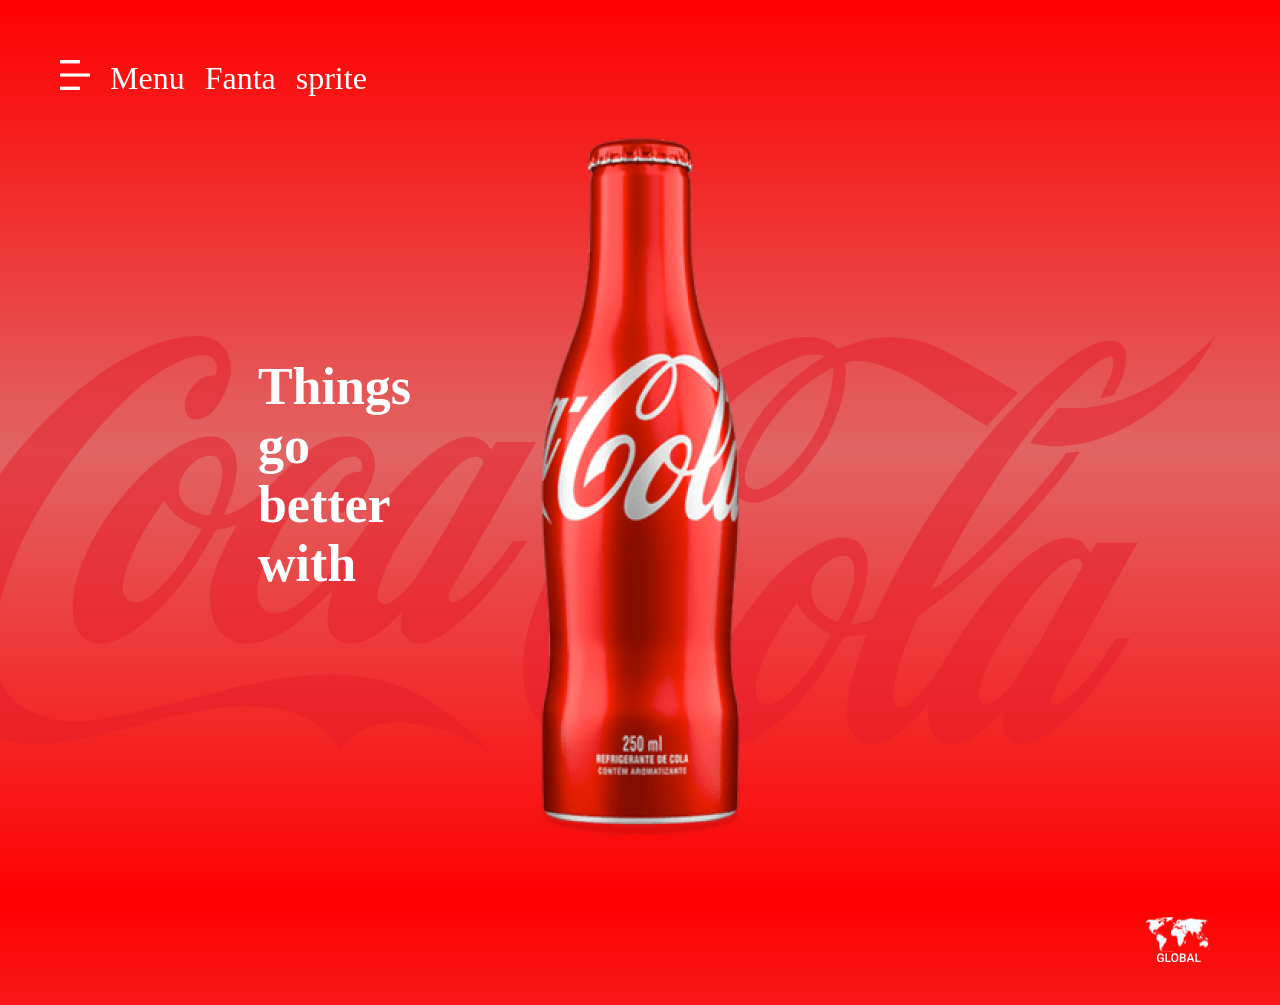
<file: index.html>
<!DOCTYPE html>
<html lang="pt-br">

<head>
    <meta charset="UTF-8">
    <meta name="viewport" content="width=device-width, initial-scale=1.0">
    <link rel="stylesheet" href="style.css">
    <title>Coca Cola</title>
</head>

<body>

    <header>
        <img class="imagem" src="./imgs/menu-burger.png" alt="menu">
        <a href="index.html">Menu</a>
        <a href="fanta.html">Fanta</a>
        <a href="sprite.html">sprite</a>
    </header>

    <main>


        <div class="informacoes">
            <div class="text">
                <h4>Things go <br>better with</h4>
            </div>

            <div class="fundo"><img src="./imgs/coca-cola-background.png" alt=""></div>

            <img class="garrafa" src="./imgs/content-image.png" alt="garrafa">
        </div>


    </main>

    <footer>
        <div></div>
        <div></div>
        <img src="./imgs/map.svg" alt="">
    </footer>



</body>

</html>
</file>
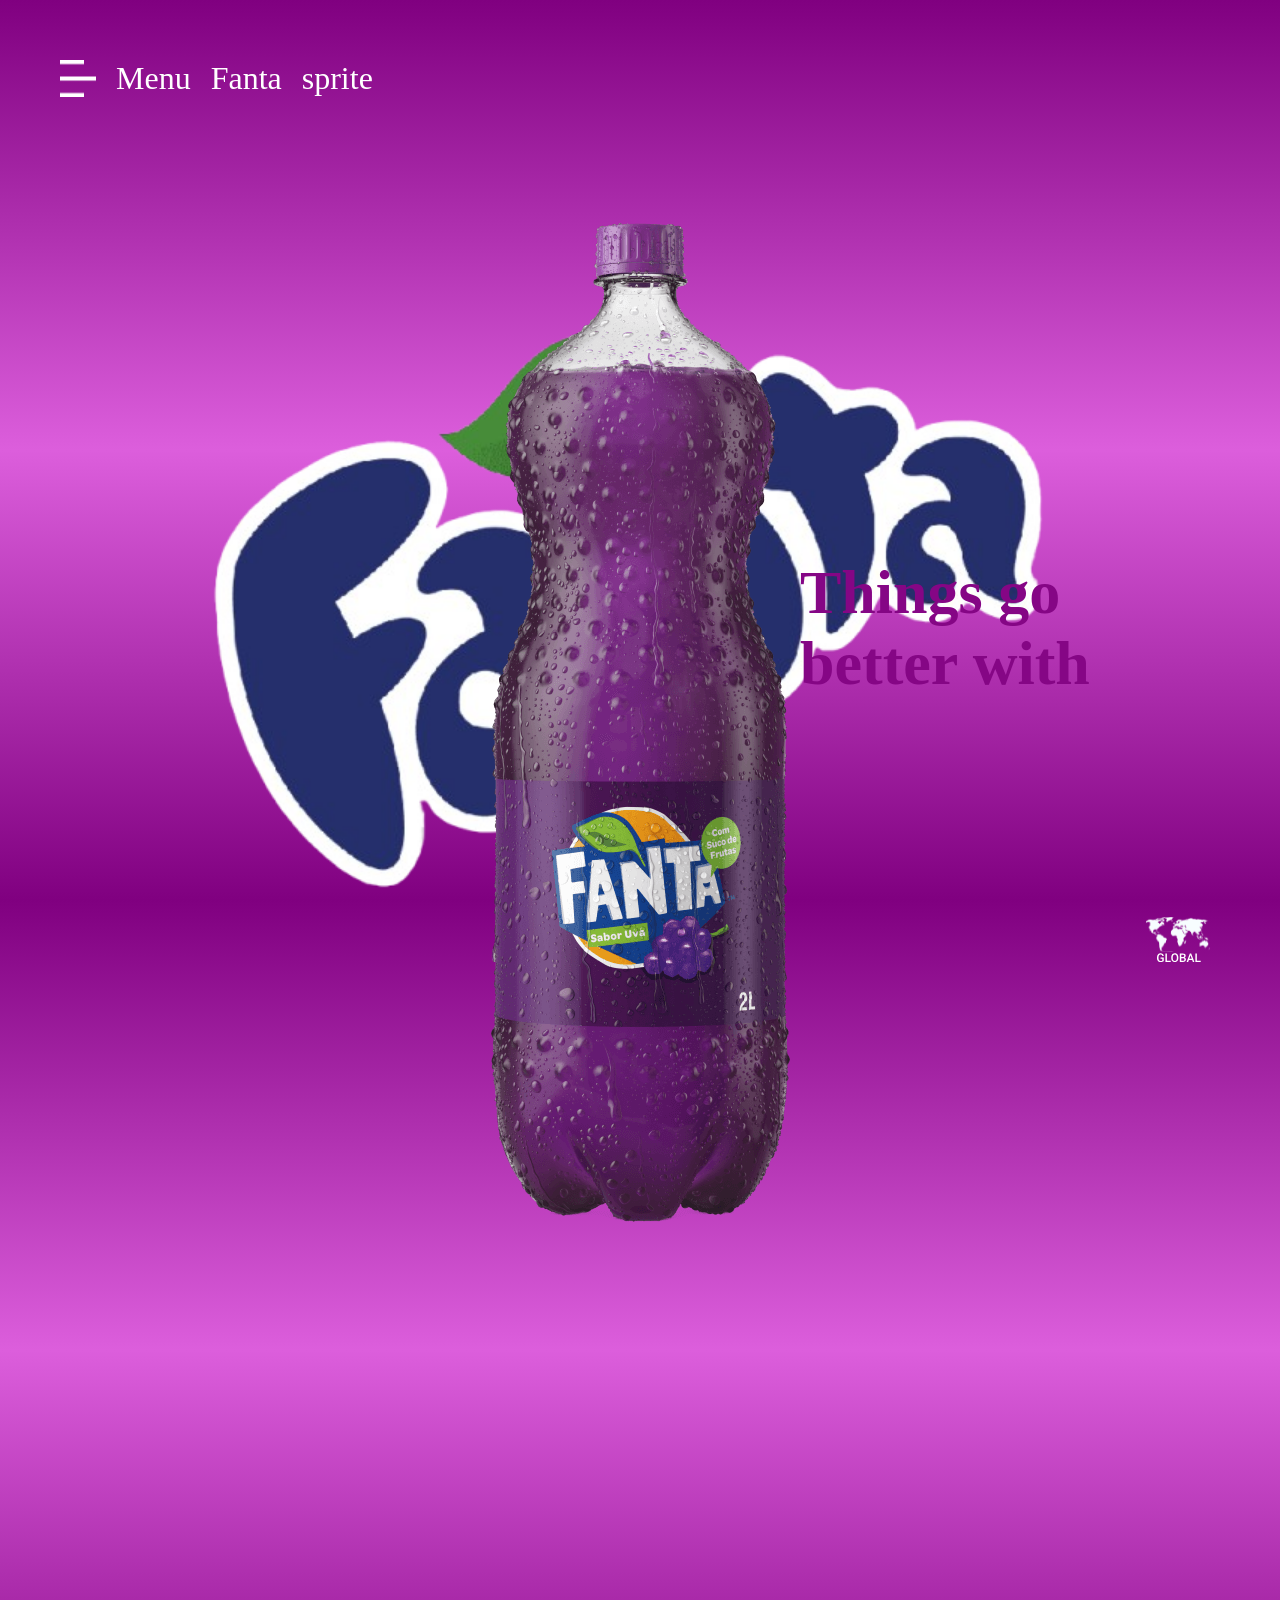
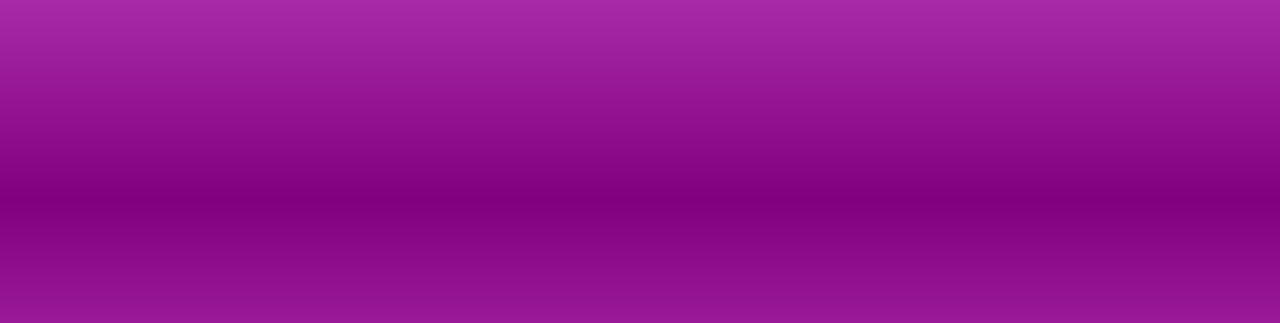
<file: fanta.html>
<!DOCTYPE html>
<html lang="pt-br">

<head>
    <meta charset="UTF-8">
    <meta name="viewport" content="width=device-width, initial-scale=1.0">
    <link rel="stylesheet" href="fanta.css">
    <title>Fanta Uva</title>
</head>

<body>

    <header>
        <img class="imagem" src="./imgs/menu-burger.png" alt="menu">
        <a href="index.html">Menu</a>
        <a href="fanta.html">Fanta</a>
        <a href="sprite.html">sprite</a>
    </header>

    <main>

        <div class="informacoes">
            <div class="text">
                <h4>Things go <br>better with</h4>
            </div>

            <div class="fundo"><img class="logo" src="./imgs/png-transparent-fanta-fizzy-drinks-coca-cola-logo-cream-soda-coca-cola-food-text-orange-removebg-preview.png" width="900px" alt=""></div>

            <div class="bebida"> <img class="garrafa" src="./imgs/1669_0.png"alt="garrafa"></div>


        </div>


    </main>


    <footer>
        <img src="./imgs/map.svg" alt="">
    </footer>

</body>

</html>
</file>
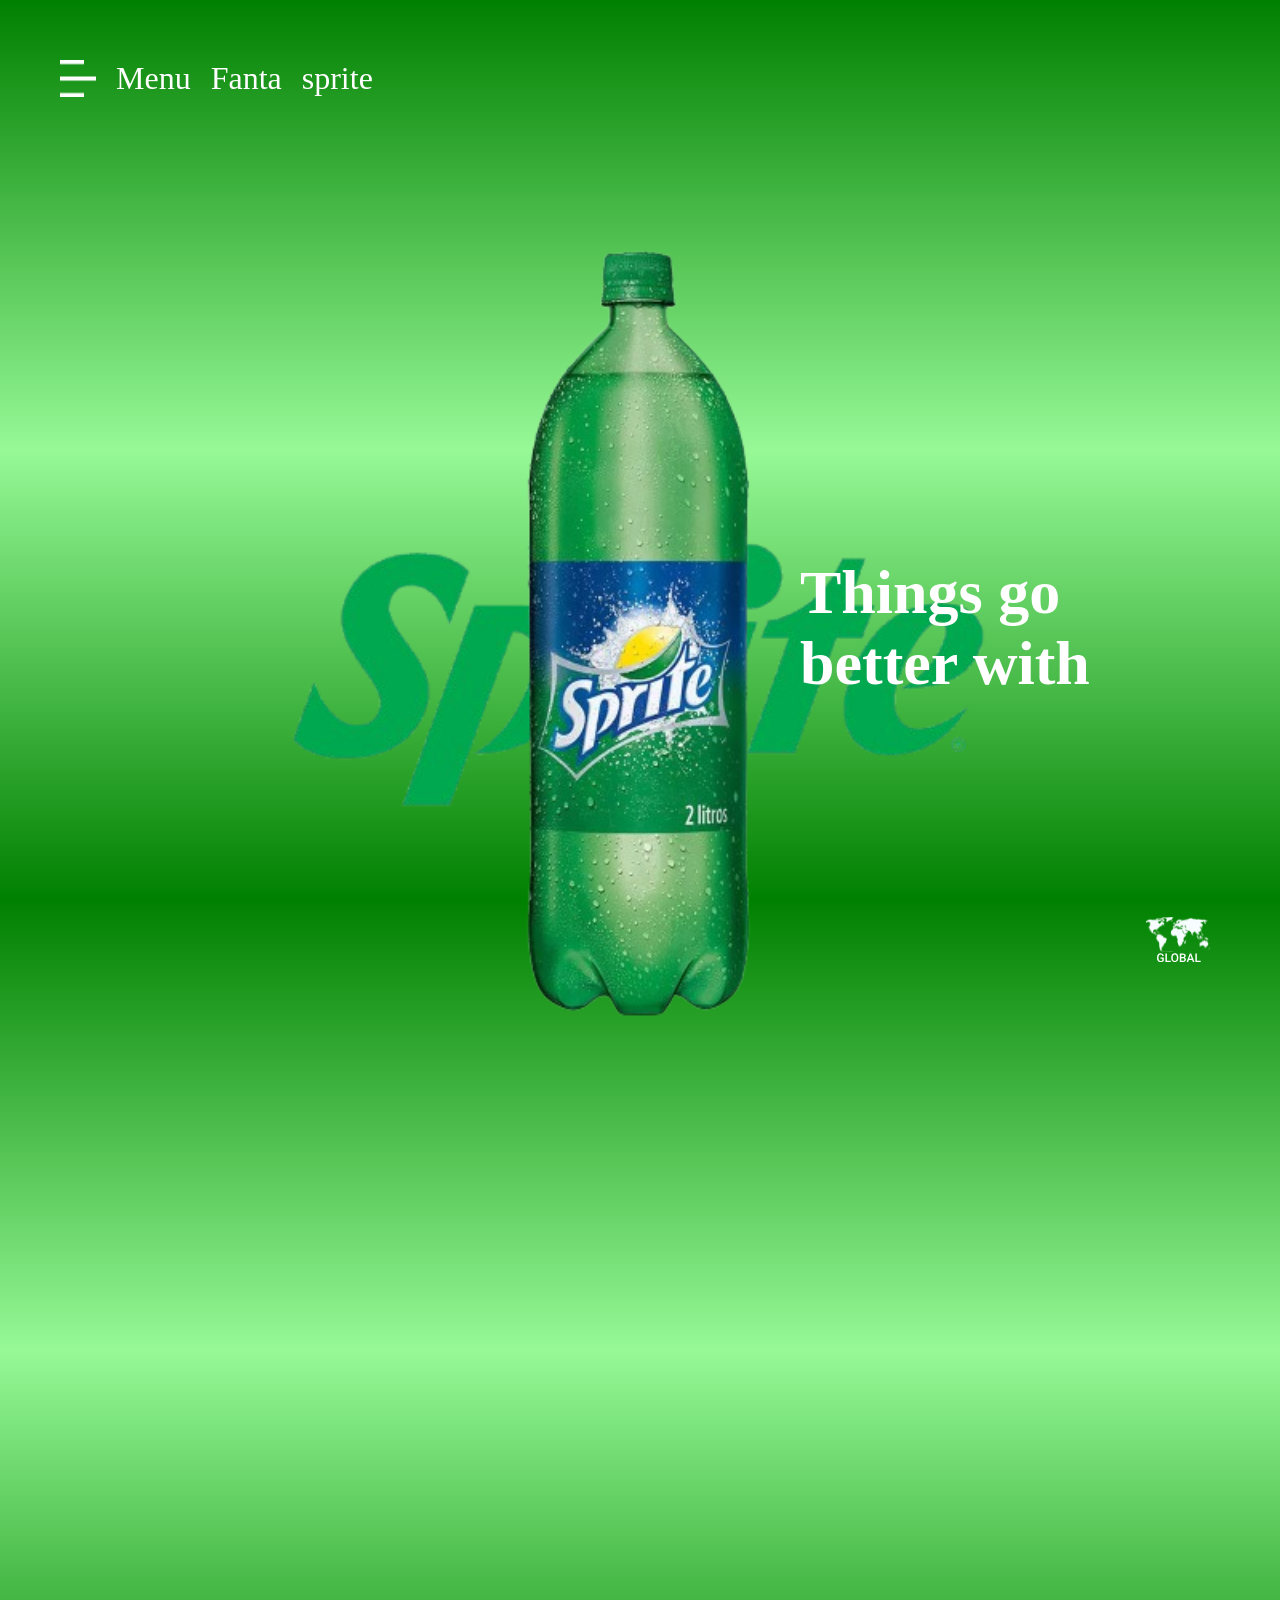
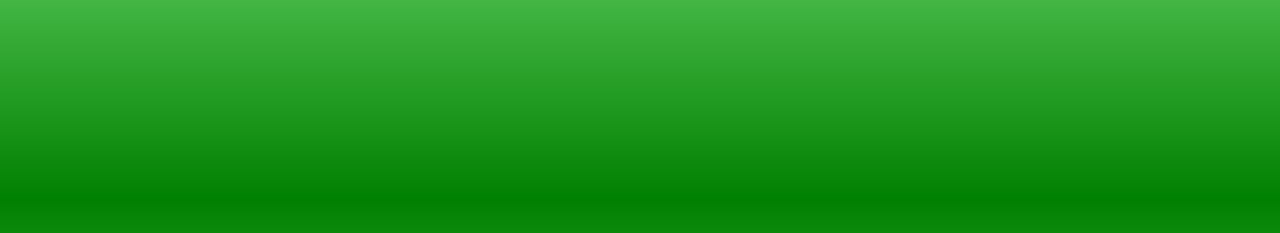
<file: sprite.html>
<!DOCTYPE html>
<html lang="pt-br">

<head>
    <meta charset="UTF-8">
    <meta name="viewport" content="width=device-width, initial-scale=1.0">
    <link rel="stylesheet" href="sprite.css">
    <title>Sprite</title>
</head>

<body>
    <header>
        <img class="imagem" src="./imgs/menu-burger.png" alt="menu">
        <a href="index.html">Menu</a>
        <a href="fanta.html">Fanta</a>
        <a href="sprite.html">sprite</a>
    </header>

    <main>
        <div class="informacoes">
            <div class="text">
                <h4>Things go <br>better with</h4>
            </div>
            <div class="fundo"><img class="logo" src="./imgs/logo_sprite-removebg-preview.png" width="1000px" alt=""></div>

            <div class="bebida"> <img class="garrafa" src="./imgs/sprite-removebg-preview.png" width="800px" alt="garrafa"></div>
        </div>
    </main>

    <footer>
        <img src="./imgs/map.svg" alt="">
    </footer>
</body>

</html>
</file>
<file: style.css>
*{
    margin: 0%;
    padding: 0%;
    box-sizing: border-box;
}

body{
    background: linear-gradient(red, rgb(225, 100, 100), red);
    width: 100vw;
    height: 100vh;
}

header{
    display: flex;
    color: white;
    font-size: 32px;
    gap: 20px;
    border-left: 40px;
    padding: 60px;
}

.imagem{
    width: 30px;
    height: 30px;
}

a{
    color: white;
    text-decoration: none;
}

main{
    flex-direction: column;
    display: flex;
    color: white;
    height: 80vh;


}

.informacoes{

    background-size: 80%;
    display: flex;
    justify-content: center;
    align-items: center;
    gap: 20px;
    font-size: 52px;
}

.garrafa{
    position: absolute;
}   

footer{
    display: flex;
    justify-content: flex-end;
    padding: 40px;
    margin-right: 30px;
    margin-bottom: 30px;
}

.fundo{
    display: flex;
    justify-content: center;
    align-items: center;
    position: relative;
    top: 70px;
    right: 150px;
    z-index: -1;
}
.text{
    position: relative;
    left: 350px;
}

@media(max-width: 768px){



    header{
        font-size: 16px;
        padding-left: 25px;
        top: 10px;
    }

    header img{
        width: 30px;
    }
    
    main{
        height: 60vh;
        width: 40vh;
    }

    .garrafa{
        width: 100px;
        top: 200px;
        left: 140px;
        position: absolute;
        display: flex;
        align-items: center;
        justify-content: center;
    }

    .fundo img{
        display: flex;
        justify-content: center;
        align-items: center;
        position: absolute;
        z-index: -1;
        width: 350px;
        transform: translateX(0%);
        left: 40px;
        top: 60px;
    }

    .text{
        width: 90px;
        font-size: 18px;
        top: 130px;
        left: 150px;
        position: absolute;
        transform: translateX(0%);
        
    }

    footer{
        display: flex;
    
    }
}
</file>
<file: fanta.css>
* {
    margin: 0%;
    padding: 0%;
    box-sizing: border-box;
}

body {
    background: linear-gradient(purple, rgb(220, 94, 220), purple);
    height: 100vh;
}

header {
    display: flex;
    color: white;
    font-size: 32px;
    gap: 20px;
    border-left: 40px;
    padding: 60px;
}

main {
    height: 80vh;

}

a {
    color: white;
    text-decoration: none;
}

.text {
    color: rgb(133, 6, 133);
    font-size: 62px;
    position: relative;
    top: 400px;
    left: 800px;
    z-index: 98;
}

.bebida {
    display: flex;
    justify-content: center;
    align-items: center;
    position: relative;
    bottom: 700px;
    z-index: 999;
}

.fundo {
    display: flex;
    justify-content: center;
    align-items: center;
    z-index: -1;
}


footer {
    display: flex;
    justify-content: flex-end;
    padding: 40px;
    margin-right: 30px;
    margin-bottom: 30px;
}


@media(max-width: 768px) {

    *{
        padding: 0;
        margin: 0;
        box-sizing: border-box;
    }


    header {
        font-size: 16px;
        padding-left: 25px;
        top: 10px;
    }
    
    header img{
        width: 30px;
    }

    main{
        width: 60vw;
        height: 60vh;
    }

    .text{
        width: 90px;
        font-size: 18px;
        top: 110px;
        left: 150px;
        position: absolute;
        transform: translateX(0%);
        color: white;
        
    }

    .bebida img {
        width: 100px;
        top: 500px;
        position: absolute;
        left: 145px;

    }

    .fundo img{
        padding-top:100px ;
        padding-left: 150px;
        width: 390px;

    }
}
</file>
<file: sprite.css>
*{
    margin: 0%;
    padding: 0%;
    box-sizing: border-box;
}

body{
    background: linear-gradient( green, rgb(150, 249, 150), green);
    height: 100vh;
}

header{
    display: flex;
    color: white;
    font-size: 32px;
    gap: 20px;
    border-left: 40px;
    padding: 60px;
}

main{
    height: 80vh;
}

a{
    color: white;
    text-decoration: none;
}

.text{
    color: white;
    font-size: 62px;
    position: relative;
    top: 400px;
    left: 800px;
    z-index: 98;
}

.bebida{
    display: flex;
    justify-content: center;
    align-items: center;
    position: relative;
    bottom: 800px;
    z-index: 999;
}
.fundo{
    display: flex;
    justify-content: center;
    align-items: center;
    z-index: -1;
}


footer{
    display: flex;
    justify-content: flex-end;
    padding: 40px;
    margin-right: 30px;
    margin-bottom: 30px;
}


@media(max-width: 768px) {

    *{
        padding: 0;
        margin: 0;
        box-sizing: border-box;
    }


    header {
        font-size: 16px;
        padding-left: 25px;
        top: 10px;
    }
    
    header img{
        width: 30px;
    }

    main{
        width: 60vw;
        height: 60vh;
    }

    .text{
        width: 90px;
        font-size: 18px;
        top: 110px;
        left: 150px;
        position: absolute;
        transform: translateX(0%);
        color: white;
        
    }

    .bebida img {
        width: 300px;
        top: 500px;
        position: absolute;
        left: 40px;

    }

    .fundo img{
        padding-top:50px ;
        padding-left: 150px;
        width: 530px;

    }
}
</file>
